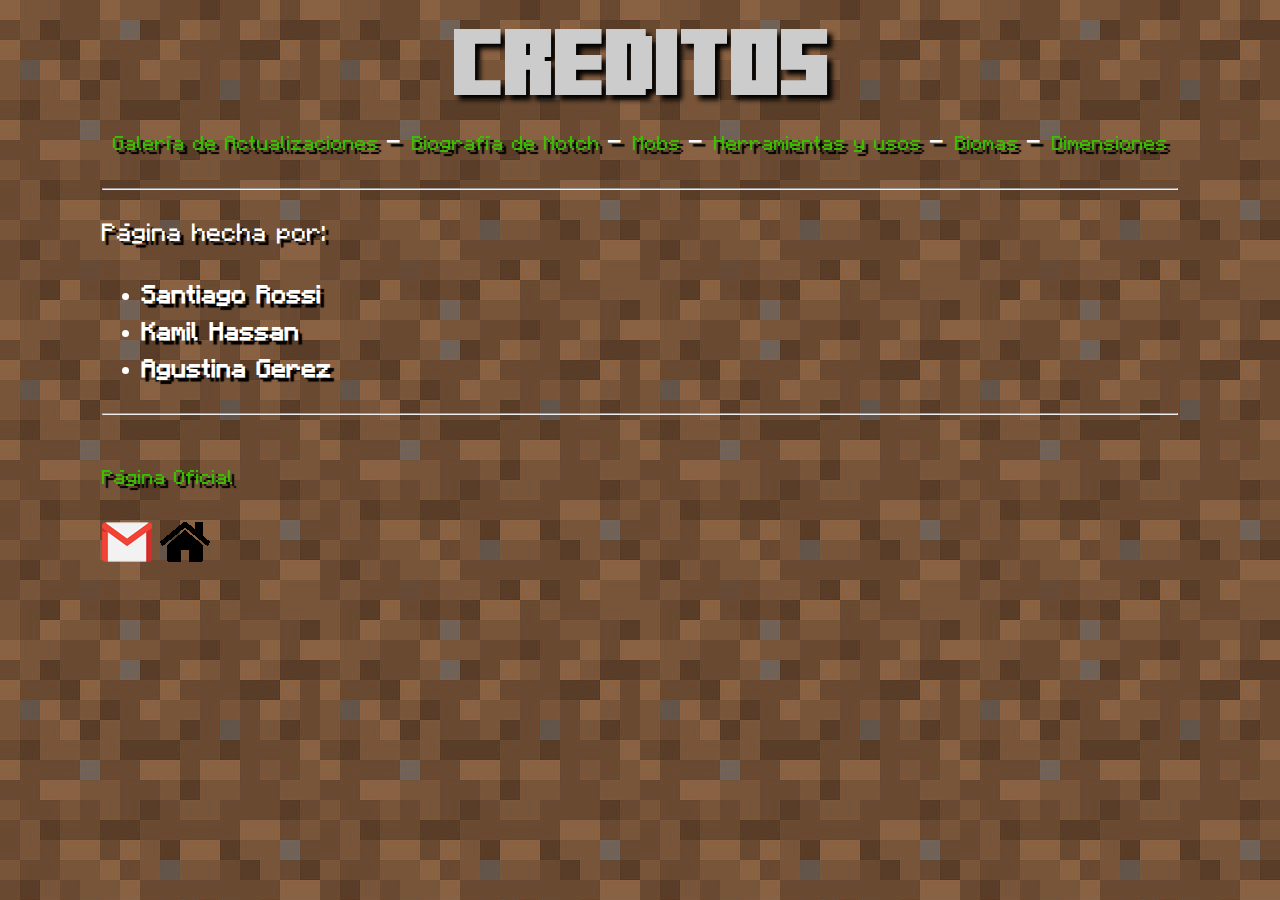
<file: creditos.html>
<!DOCTYPE html>
<html lang="es"> 
   <head>
   <title> Acerca del juego </title>
   <meta charset="utf-8">
   <link href="estilos.css" rel="stylesheet" type="text/css">
   </head>
   <body>
   <h1 > CREDITOS </h1>
   <p class="links">
    <a href="galeria.html" title="Galería de imágenes" >
	Galería de Actualizaciones
   </a>
    -
	<a href="notch.html" title="biografia de Notch" >
    Biografía de Notch
   </a>
   -
	<a href="mobs.html" title="Mobs" >
	Mobs
   </a>
   -
	<a href="herramientas.html" title="Herramientas y usos" >
	Herramientas y usos
   </a>
   -
	<a href="biomas.html" title="Biomas" >
	Biomas
   </a>
   - 
	<a href="dimensiones.html" title="Dimensiones" >
	Dimensiones
   </a>
   </p>
<hr>
<p> Página hecha por: </p>
	   <ul>
		   <li><strong>Santiago Rossi</strong></li>
		   <li><strong>Kamil Hassan</strong></li>
		   <li><strong>Agustina Gerez</strong></li>
	   </ul> 
<hr>
<br>
   <a class="links" href="https://www.minecraft.net/es-es" target="_blank" title="Página Oficial">
   Página Oficial
   </a>
   <br>
   <a href="mailto:agustinaflorenciagerez@sagradocorazon.edu.ar" target="_blank" title="Contactanos">
   <img class="mail" src="imagenes/gmail.png" alt="CORREO"> 
   </a>
   <a href="index.html" title="Inicio" >
   <img class="mail" src="imagenes/casa.png" alt="Volver al inicio">
   </a>
   </body>
</html>
</file>
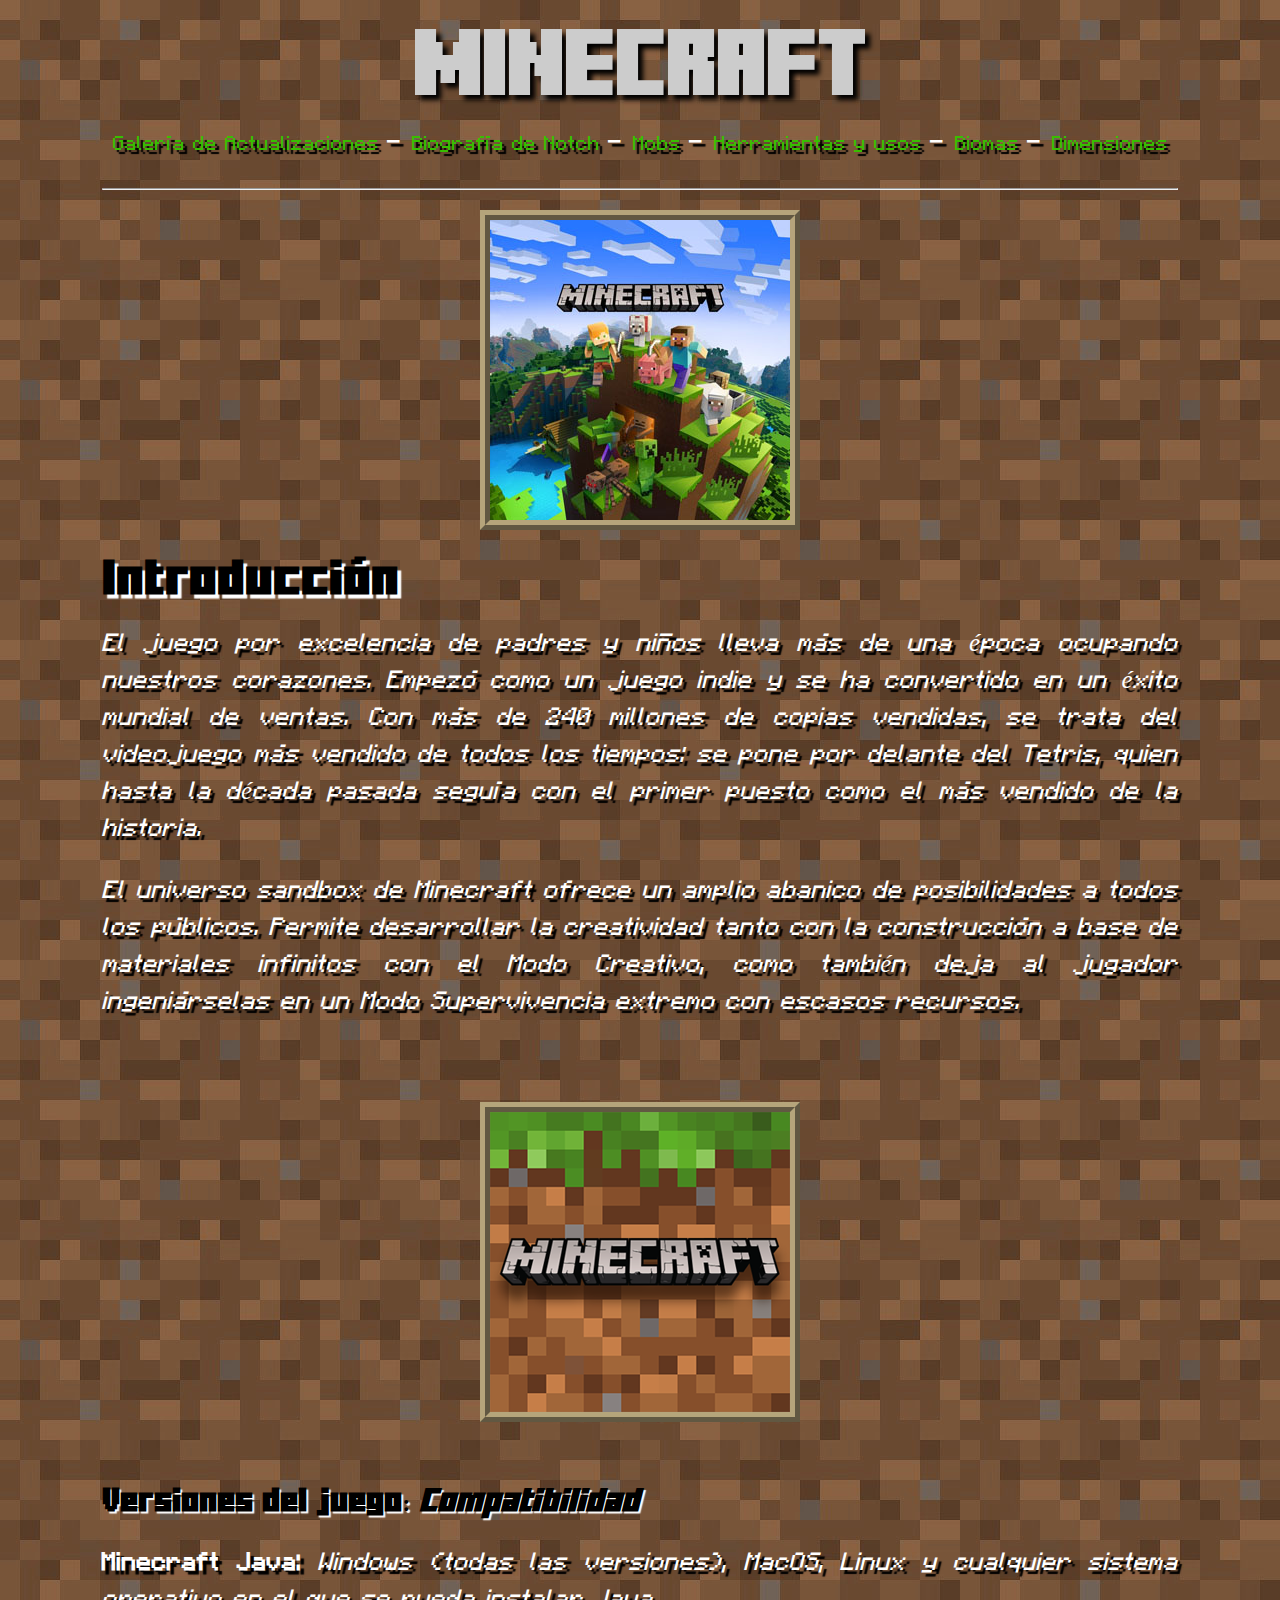
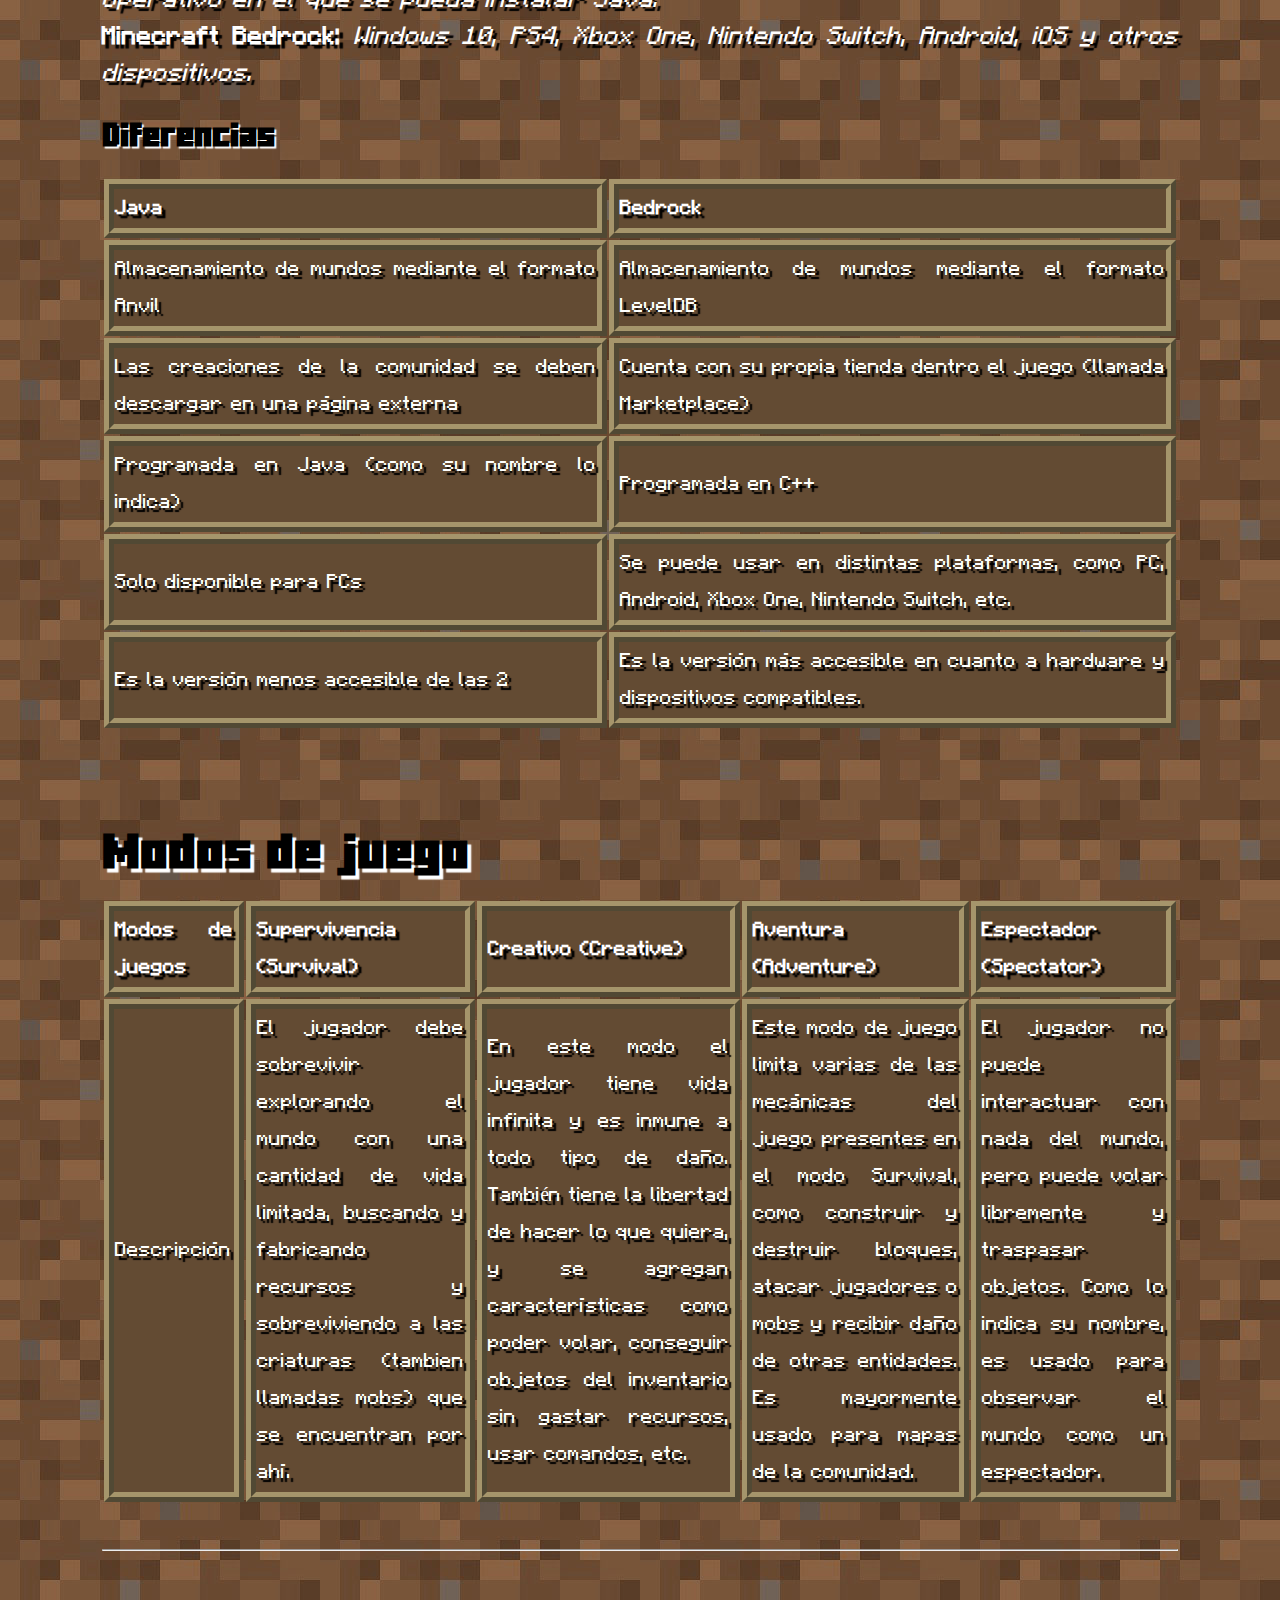
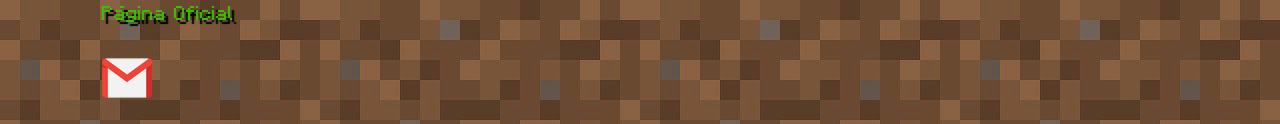
<file: inicio.html>
<!DOCTYPE html>
<html lang="es"> 
   <head>
   <title> Acerca del juego </title>
   <meta charset="utf-8">
   <link href="estilos.css" rel="stylesheet" type="text/css">
   </head>
   <body>
   <h1 > MINECRAFT </h1>
   <p class="links">
    <a href="galeria.html" title="Galería de imágenes" >
	Galería de Actualizaciones
   </a>
    -
	<a href="notch.html" title="biografia de Notch" >
    Biografía de Notch
   </a>
   -
	<a href="mobs.html" title="Mobs" >
	Mobs
   </a>
   -
	<a href="herramientas.html" title="Herramientas y usos" >
	Herramientas y usos
   </a>
   -
	<a href="biomas.html" title="Biomas" >
	Biomas
   </a>
   - 
	<a href="dimensiones.html" title="Dimensiones" >
	Dimensiones
   </a>
   </p>
   <hr>
   <img src = "imagenes/wallpaper.jpeg" alt = "Ilustración">
   <h2> Introducción </h2>
   <p><em> El juego por excelencia de padres y niños lleva más de una época ocupando nuestros corazones. Empezó como un juego indie y se ha convertido en un éxito mundial de ventas. Con más de 240 millones de copias vendidas, se trata del videojuego más vendido de todos los tiempos: se pone por delante del Tetris, quien hasta la década pasada seguía con el primer puesto como el más vendido de la historia.</em></p>
   <p><em> El universo sandbox de Minecraft ofrece un amplio abanico de posibilidades a todos los públicos. Permite desarrollar la creatividad tanto con la construcción a base de materiales infinitos con el Modo Creativo, como también deja al jugador ingeniárselas en un Modo Supervivencia extremo con escasos recursos.</em></p>
   <br>
   <img src = "imagenes/logo.png" alt = "Logo">
   <br>
   <h3> Versiones del juego: <em> Compatibilidad </em> </h3>
   <p><strong>Minecraft Java: </strong><em> Windows (todas las versiones), MacOS, Linux y cualquier sistema operativo en el que se pueda instalar Java.</em>
    <br><strong> Minecraft Bedrock:</strong><em> Windows 10, PS4, Xbox One, Nintendo Switch, Android, iOS y otros dispositivos.</em> </p>
	<h3> Diferencias </h3>
	<table> 
	<tr>
	<td> <b> Java</b> </td> 
	<td> <b> Bedrock</b> </td>
    <tr>	
	<td> Almacenamiento de mundos mediante el formato Anvil</td> 
	<td> Almacenamiento de mundos mediante el formato LevelDB</td> 
	<tr>
	<td> Las creaciones de la comunidad se deben descargar en una página externa</td> 
	<td> Cuenta con su propia tienda dentro el juego (llamada Marketplace)</td> 
	<tr>
	<td> Programada en Java (como su nombre lo indica)</td> 
	<td> Programada en C++</td> 
	<tr>
	<td> Solo disponible para PCs</td>
	<td> Se puede usar en distintas plataformas, como PC, Android, Xbox One, Nintendo Switch, etc.</td>
	<tr>
	<td> Es la versión menos accesible de las 2 </td>
	<td> Es la versión más accesible en cuanto a hardware y dispositivos compatibles.</td>
	</table>
	<br>
	<br>
	<h2> Modos de juego </h2>
	
	<table>
		<tr> 
		<td> <b> Modos de juegos </b> </td>
		<td> <b> Supervivencia (Survival) </b> </td>
		<td> <b> Creativo (Creative) </b> </td>
		<td> <b> Aventura (Adventure) </b> </td>
		<td> <b> Espectador (Spectator) </b> </td>
		</tr>
		<tr>
		<td> Descripción </td>
		<td> El jugador debe sobrevivir explorando el mundo con una cantidad de vida limitada, buscando y fabricando recursos y sobreviviendo a las criaturas (tambien llamadas mobs) que se encuentran por ahí.</td>
		<td> En este modo el jugador tiene vida infinita y es inmune a todo tipo de daño. También tiene la libertad de hacer lo que quiera, y se agregan características como poder volar, conseguir objetos del inventario sin gastar recursos, usar comandos, etc. </td>
		<td> Este modo de juego limita varias de las mecánicas del juego presentes en el modo Survival, como construir y destruir bloques, atacar jugadores o  mobs y recibir daño de otras entidades. Es mayormente usado para mapas de la comunidad. </td>
		<td> El jugador no puede interactuar con nada del mundo, pero puede volar libremente y traspasar objetos. Como lo indica su nombre, es usado para observar el mundo como un espectador. </td>
		</tr>
		</table>
	<br>
	<hr>
	<br>
   <a class="links" href="https://www.minecraft.net/es-es" target="_blank" title="Página Oficial">
   Página Oficial
   </a>
   <br>
   <a href="mailto:agustinaflorenciagerez@sagradocorazon.edu.ar" target="_blank" title="Contactanos">
   <img class="mail" src="imagenes/gmail.png" alt="CORREO"> 
   </a>
   </body>
</html>
</file>
<file: estilos.css>
@font-face{
font-family:MC;
src:url("fuentes/1_Minecraft-Regular.otf");
}
@font-face{
font-family:MCT;
src:url("fuentes/Minercraftory.ttf");
}
body{
	background-image:url(imagenes/fondo.jpg);
	margin-left:8%;
	margin-right:8%;
	line-height:37px;
}
p{
	color:white;
	text-align:justify;
	font-size:25px;
	font-family:MC;
	text-shadow: 4px 4px 1px black;
}
ul{
	color:white;
	text-align:justify;
	font-size:25px;
	font-family:MC;
	text-shadow: 4px 4px 1px black;
}
ol{
	color:white;
	text-align:justify;
	font-size:25px;
	font-family:MC;
	text-shadow: 4px 4px 1px black;
}
.biomas{
	color:#fdff79;
}
table{
	color:white;
	text-align:justify;
	font-size:20px;
	font-family:MC;
	text-shadow: 4px 4px 1px black;
}
h1{
	text-align:center;
	font-family:MCT;
	color:#cccccc;
	font-size:65px;
	text-shadow: 5px 5px 5px black;
}
h2{
	color:black;
	font-family:MCT;
	font-size:35px;
	text-shadow: 4px 4px 1px white;
}
h3{
	color:black;
	font-family:MCT;
	font-size:23px;
	text-shadow: 2px 2px 1px white;
}
.mail{
	display:inline;
	border-width:0px;
}
img{
	display:block;
	margin:auto;
	margin-top:20px;
	border-style:ridge;
	border-color:#b5a57b;
	border-width:10px;
}
.links{
	text-align:center;
	border-width:0px;
}
.gal{
	display:inline;
	margin-left:2%;
	margin-right:2%;
}
table{
	border-width:0px;
}
td{
	border-style:ridge;
	border-color:#a5956b;
	border-width:10px;
	background-color:#634b33;
}
a:link{
	font-size:20px;
	font-family:MC;
	text-shadow: 4px 4px 1px black;
	text-decoration:none;
	color:#37be00;
}
a:hover{
	color:#c44646;
}
a:visited{
	color:#36fff2;
}
</file>
